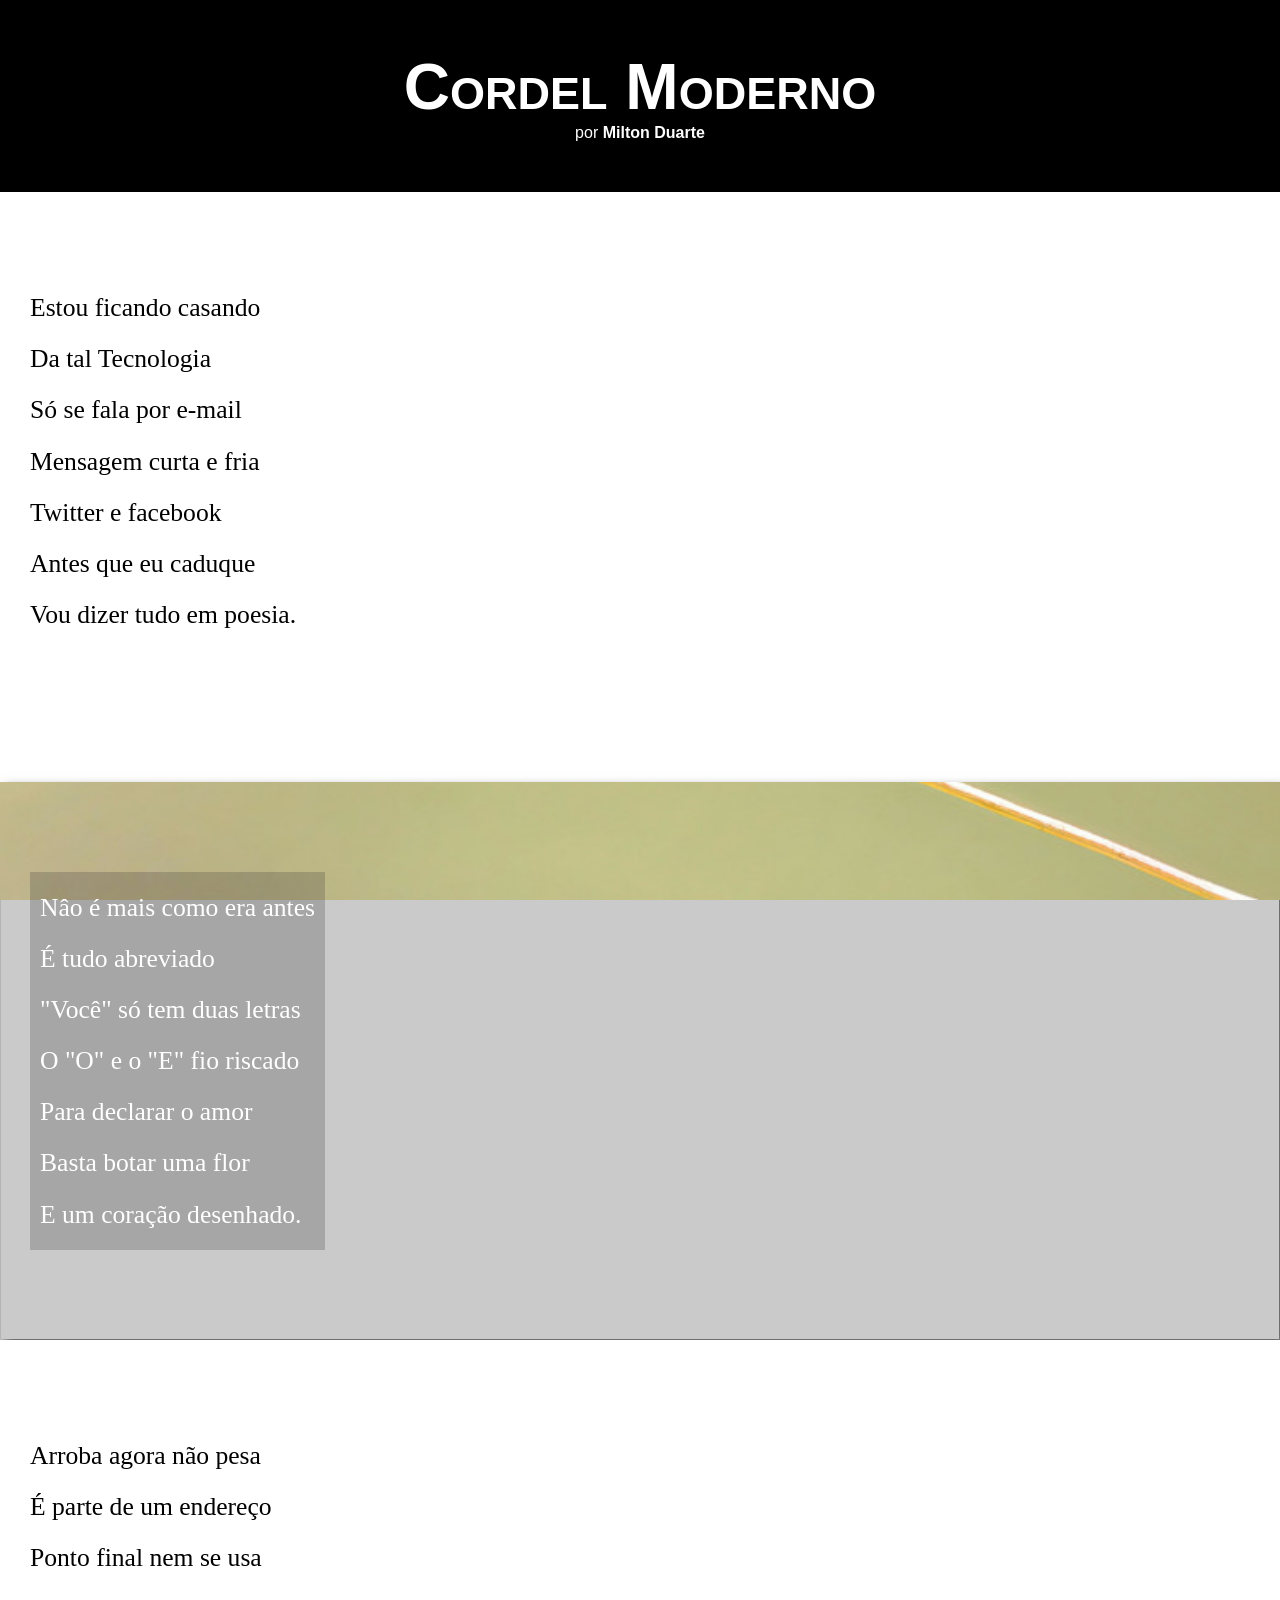
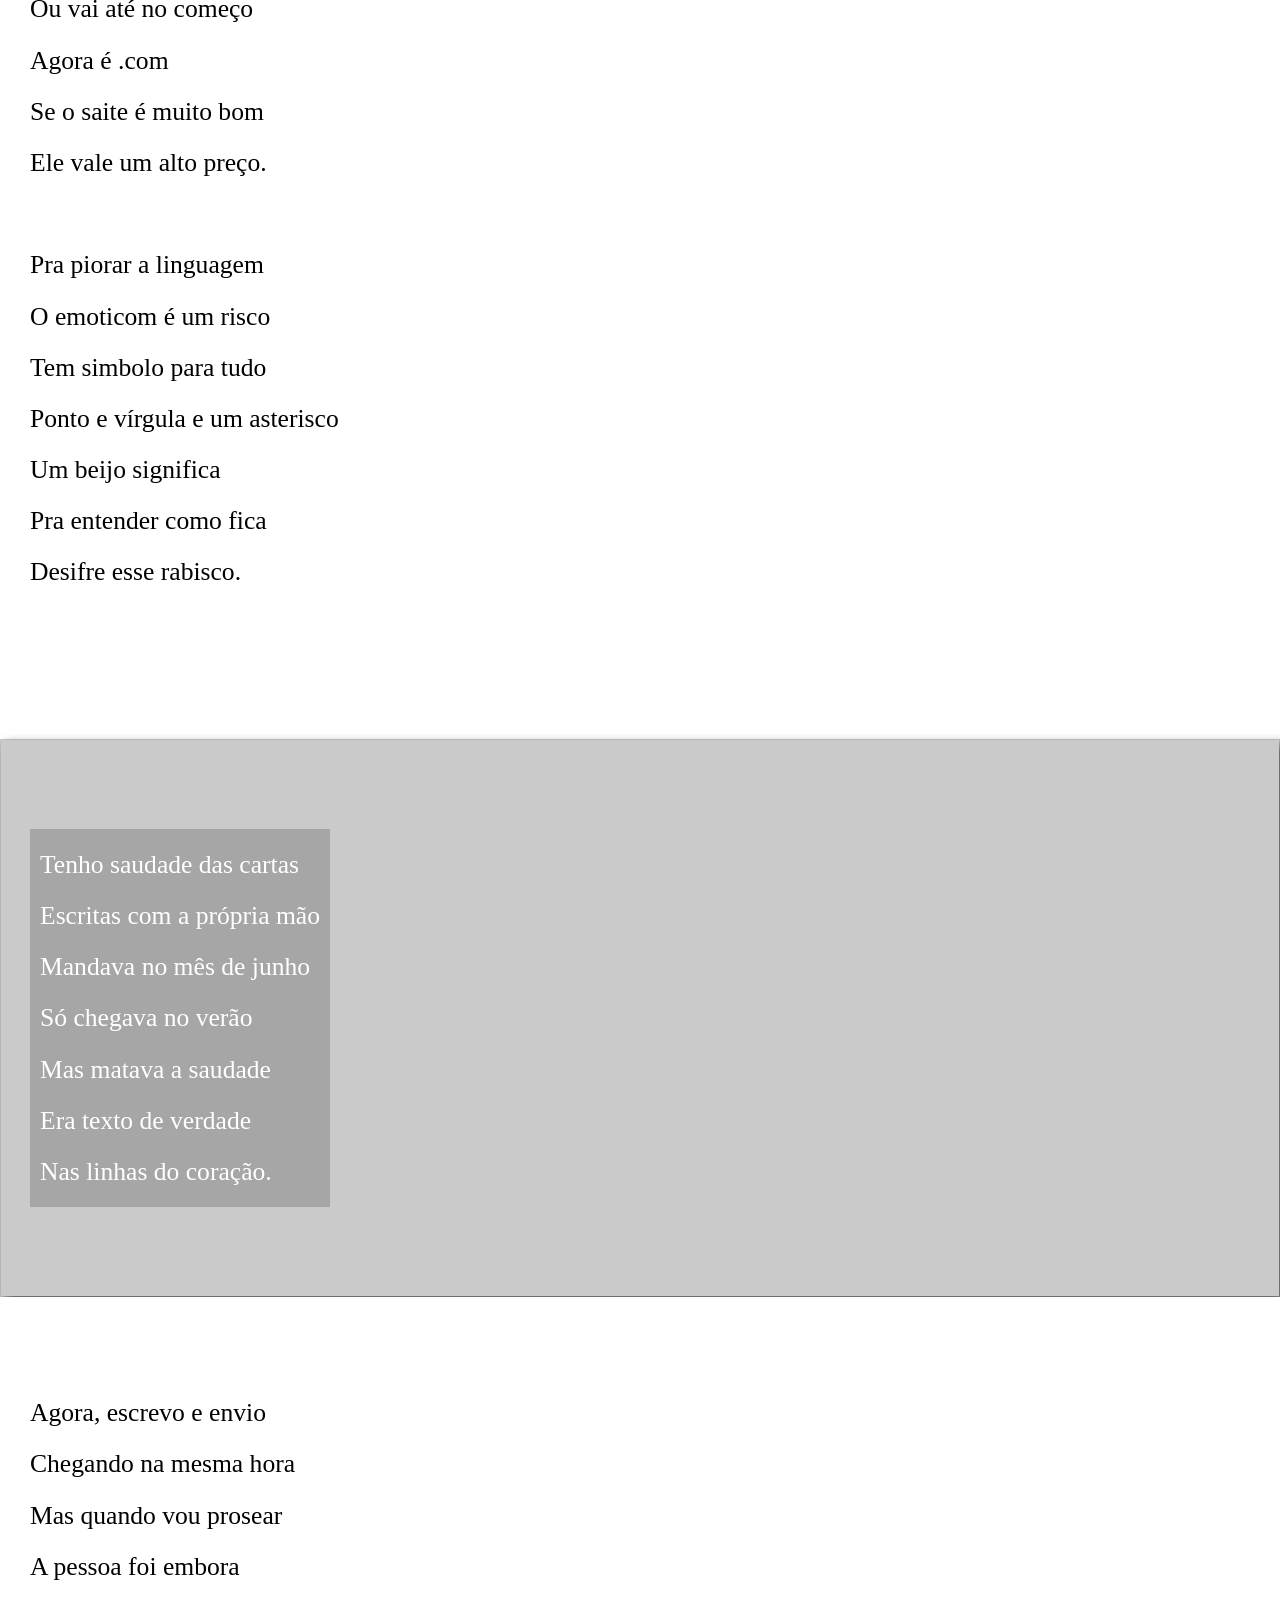
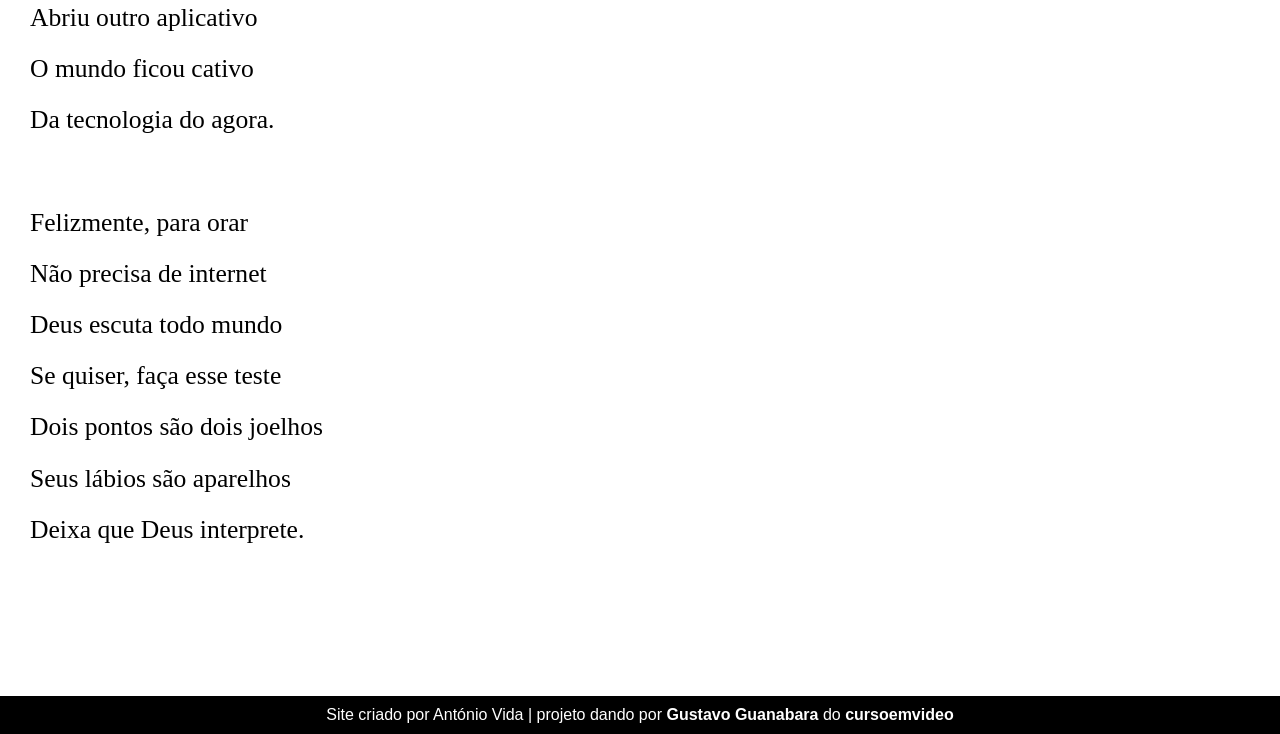
<file: Cordel Moderno/index.html>
<!DOCTYPE html>
<html lang="pt-br">
<head>
  <meta charset="UTF-8">
  <meta name="viewport" content="width=device-width, initial-scale=1.0">
  <title>Cordel moderno</title>
  <link rel="stylesheet" href="style.css">
</head>
<body>

  <header>
    <h1>Cordel Moderno</h1>
    <p>por <a href="https://www.recantosdasletras.com.br/poesia" target="_blank">Milton Duarte</a></p>
  </header>

  <section class="normal">
    <p>
      Estou ficando casando <br>
      Da tal Tecnologia <br>
      Só se fala por e-mail <br>
      Mensagem curta e fria <br>
      Twitter e facebook <br>
      Antes que eu caduque <br>
      Vou dizer tudo em poesia.
    </p>
  </section>

  <section class="imagem" id="img01">
    <p>
      Nâo é mais como era antes <br>
      É tudo abreviado <br>
      "Você" só tem duas letras <br>
      O "O" e o "E" fio riscado <br>
      Para declarar o amor <br>
      Basta botar uma flor <br>
      E um coração desenhado.
    </p>
  </section>

  <section class="normal">
    <p>
      Arroba agora não pesa <br>
      É parte de um endereço <br>
      Ponto final nem se usa <br>
      Ou vai até no começo <br>
      Agora é .com <br>
      Se o saite é muito bom <br>
      Ele vale um alto preço.
    </p>
    
    <p>
      Pra piorar a linguagem <br>
      O emoticom é um risco <br>
      Tem simbolo para tudo <br>
      Ponto e vírgula e um asterisco <br>
      Um beijo significa <br>
      Pra entender como fica <br>
      Desifre esse rabisco.
    </p>
  </section>

  <section class="imagem" id="img02">
    <p>
      Tenho saudade das cartas <br>
      Escritas com a própria mão <br>
      Mandava no mês de junho <br>
      Só chegava no verão <br>
      Mas matava a saudade <br>
      Era texto de verdade <br>
      Nas linhas do coração.
    </p>

  </section>

  <section class="normal">
    <p>
      Agora, escrevo e envio <br>
      Chegando na mesma hora <br>
      Mas quando vou prosear <br>
      A pessoa foi embora <br>
      Abriu outro aplicativo <br>
      O mundo ficou cativo <br>
      Da tecnologia do agora.
    </p>

   <p>
      Felizmente, para orar <br>
      Não precisa de internet <br>
      Deus escuta todo mundo <br>
      Se quiser, faça esse teste <br>
      Dois pontos são dois joelhos <br>
      Seus lábios são aparelhos <br>
      Deixa que Deus interprete.
   </p>
  </section>

  <footer>
    <p>Site criado por António Vida | projeto dando por <a href="https://www.gustavoguanabara.github.io">Gustavo Guanabara</a> do <a href="https://www.cursoemvideo.com" target="_blank">cursoemvideo</a></p>
  </footer>
</body>
</html>
</file>
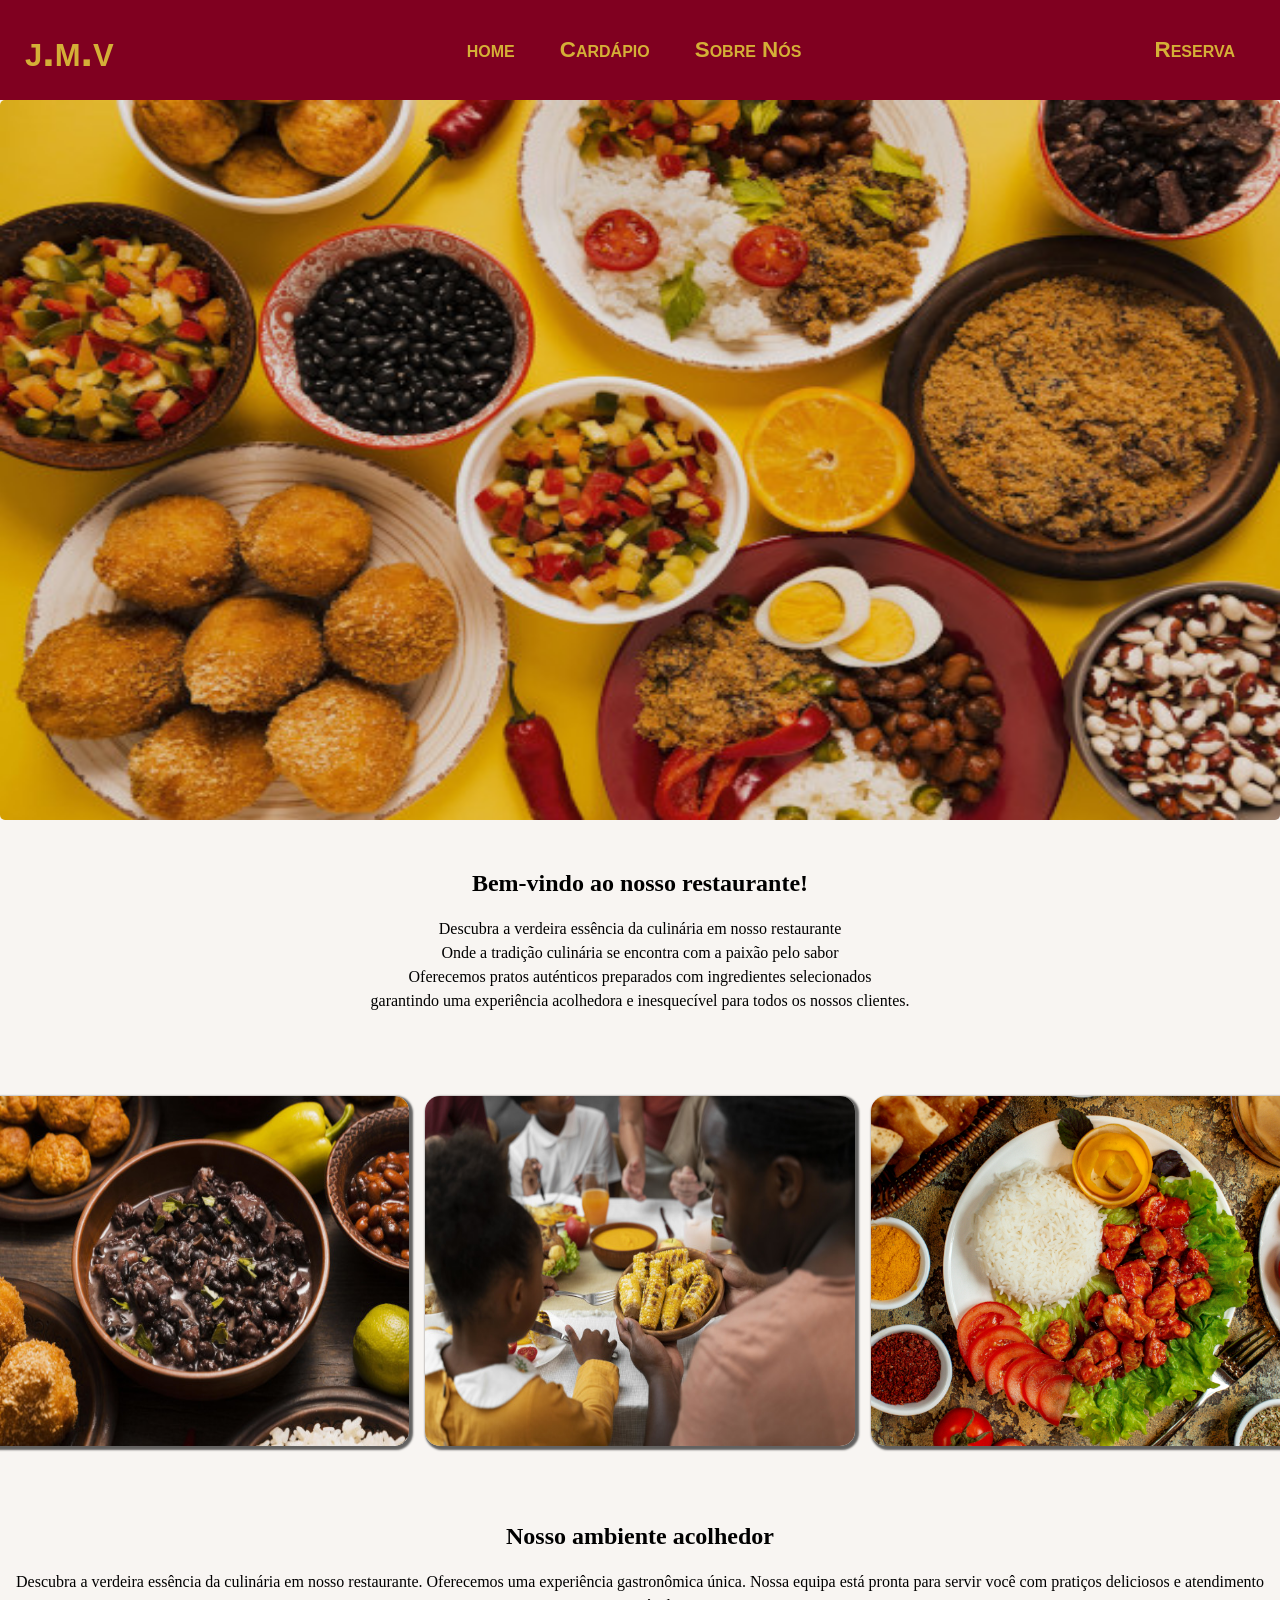
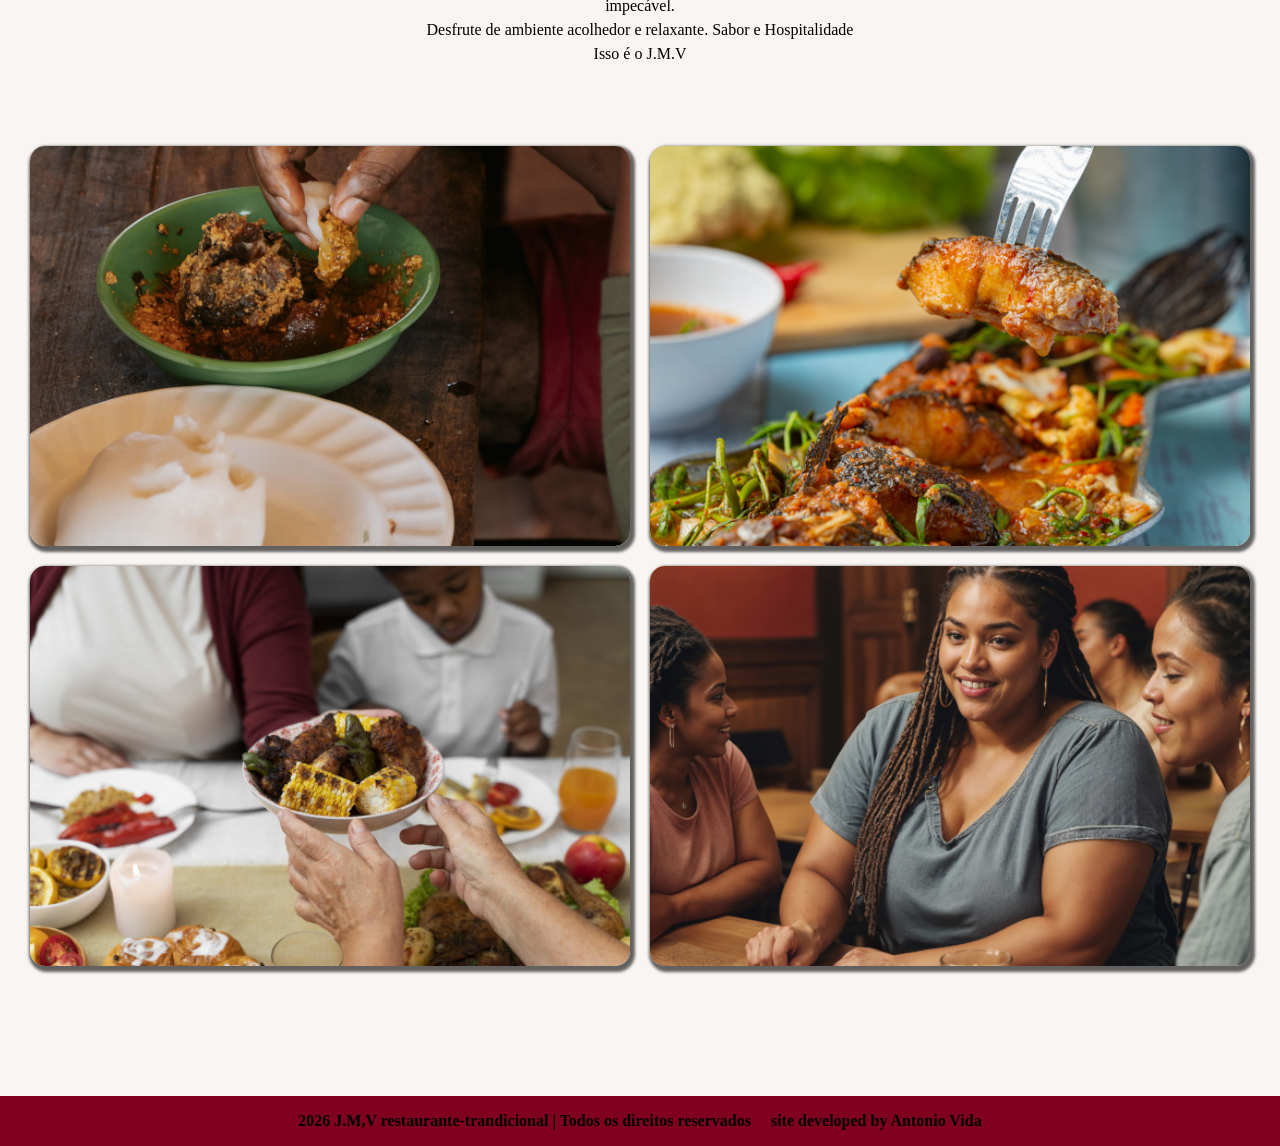
<file: trabalho de pt/estrutura/index-home.html>
<!DOCTYPE html>
<html lang="pt">
<head>
    <meta charset="UTF-8">
    <meta name="discription" content="restaurante j.j.v">
    <title>J.M.V restaurante tradicional</title>
    <link rel="shortcut icon" href="imagem/favicon.ico" type="image/x-icon">
    <link rel="stylesheet" href="estilo/estilo.css">
</head>

<body>
   <!-- NO header onde contem o nosso menu de navegacao -->
   <header>
      <div class="logo"><h1>j.m.v</h1></div>
     <nav>
         <ul>
            <li><a href="index-home.html" target="_blank"> home</a></li>
            <li><a href="index-cardapio.html" target="_blank">Cardápio</a></li>
            <li><a href="index-sobre.html" target="_blank">Sobre Nós</a></li>
         </ul>
     </nav>
     <div class="reserva">
         <a href="index-reserva.html" target="_blank">Reserva</a>
     </div>
   </header>
   
   <!-- imagem slide -->

   <div class="slide">
      <img src="imagem/imagem8.jpg" alt="">
   </div> 
  <!-- primeira sessao bem-vindo -->
   <section class="bem-vindo">   
      <div>
         <h1>
            Bem-vindo ao nosso restaurante!
         </h1>
         <p>
            Descubra a verdeira essência da culinária em nosso restaurante <br> Onde a tradição culinária se encontra com a paixão pelo sabor <br>
            Oferecemos pratos auténticos preparados com ingredientes selecionados <br>
            garantindo uma experiência acolhedora e inesquecível para todos os nossos clientes.
         </p>
      </div>
   </section>
<!-- segunda sessao imagens -->
   <section class="imagem1">
      <div class="img">
         <img src="imagem/imagem4.jpg" alt="">
         <img src="imagem/imagem1.jpg" alt="">
         <img src="imagem/imagem3.jpg" alt="">
      </div>
   </section>

   <section class="nosso-anbiente">
          <div>
            <h2>
               Nosso ambiente acolhedor
            </h2>
            <p>
               Descubra a verdeira essência da culinária em nosso restaurante.
               Oferecemos uma experiência gastronômica única.
               Nossa equipa está pronta para servir você com pratiços deliciosos e atendimento impecável. <br>
               Desfrute de ambiente acolhedor e relaxante.
               Sabor e Hospitalidade <br> Isso é o J.M.V
            </p>
         </div>
   </section>

   <section class="imagem2">
      
      <div class="img-4">
         <img src="imagem/imagem5.jpg" alt="">
      </div>
      <div class="img-4">
         <img src="imagem/1magem10.jpg" alt="">
      </div>
      <div class="img-4">
         <img src="imagem/imagem7.jpg" alt="">
      </div>
      <div class="img-4">
         <img src="imagem/imagem9.jpg" alt="">
      </div>
   
   </section>

   <section>

   </section>

   <footer>
     <p>2026 J.M,V restaurante-trandicional | Todos os direitos reservados</p>
     <p>site developed by Antonio Vida</p>
   </footer>
</body>
</html>
</file>
<file: Cordel Moderno/style.css>
:root {
  --fonte1: Verdana, Geneva, Tahoma, sans-serif;
  --fonte2: Monotype Corsiva;
}
* {
  margin: 0px;
  padding: 0px;
} 
html, body {
  min-height: 100hv;
  background-color: rgba(202, 202, 202, 0.959);
  font-family: var(--fonte1);
}
header {
  background-color: black;
  color: white;
  text-align: center;
}

header > h1 {
  padding-top: 50px;
  font-variant: small-caps;
  font-family: var(--fonte1);
  font-size: 5vw;

}

header > p {
  padding-bottom:50px ;
}

a {
  color: white;
  text-decoration: none;
  font-weight: bolder;
  font-size: 1em;
}

header a:hover, footer a:hover {
  text-decoration: underline;
}

section {
  padding-top: 10vh;
  padding-bottom: 10vh;
  line-height: 2em;
  padding-left: 30px;
  font-family: var(--fonte2);
  font-size: 1.6em;
}

section > p {
  padding-bottom: 2em;
}

section.normal{
  color: black;
  background-color: white;
}

section.imagem {
  color: white;
  background-color: rgb(82, 82, 82);
  background-attachment: fixed;
  box-shadow: 5px 5px 10px 0px rgba(0, 0, 0, 0.534) ;
}

section.imagem > p {
  display: inline-block;
  padding: 10px;
  background-color: rgba(53, 50, 50, 0.233);
  text-shadow: 1px 1px 1px 1px 5px black;
}

section#img01 {
  background-image: url(imagem/passaro.jpeg);
  background-size: 100% 100%;
  background-position: right right;

}

section#img02 {
  background-image: url(imagem/carta.jpg);
  background-size : 100% 100%;
  background-position: center right;

}

footer {
  background-color: black;
  text-align: center;
  color: white;
  padding-top: 10px;
  padding-bottom: 10px;

}
</file>
<file: trabalho de pt/estrutura/estilo/estilo.css>
@charset "UTF-8";

/* 
paleta de cores 

vinho principal- #800020
dourado #d4af37
fundo claro #f8f5f2
branco #ffffff
cinza input #cccccc
preto overlay rgba(0,0,0,0,6)

*/
*{
  margin: 0px;
  padding: 0px;
  box-sizing:border-box ;
}
body {
  scroll-behavior: smooth;
  background-color: #f8f5f2;
}
::-webkit-scrollbar{
  width: 0px;
  height: 0px;
}

header {
  width: 100vw;
  height: 100px;
  overflow: hidden;
  background-color:#800020 ;
  display: flex;
  position:sticky;
  top: 0;
  z-index: 9999;
  justify-content:space-between ;
  align-content: center;
  align-items: center;
  padding: 5px;
  font-family: Verdana, Geneva, Tahoma, sans-serif;
  font-size: 1.4em;
  font-weight: bold;
  font-style: normal;
  font-variant: small-caps;
  
}
a {
  text-decoration: none;
  color:#d4af37 ;
}

div.logo h1 {
  display: flex;
  align-items: center;
  color:#d4af37 ;
  gap: 10px;
  padding-left: 20px;
}

nav ul {
  display: flex;
  list-style: none;
  gap: 25px;
}

nav ul li  {
  display: block;
  border-radius: 10px;
  transition: .3s linear;
}
nav ul li a {
  display: block;
  padding: 10px;
  text-decoration: none;
  color: #d4af37;
}
nav ul li:hover{
  background-color: #f8f5f2;
  
}
div.reserva {
  padding-right: 20px;
  margin-right: 20px;
}
div.reserva:hover{
  border-radius: 5px;
  transition: .3s linear;
  background-color: #f8f5f2;
}

div.slide {
  display: flex;
  justify-content: center;
  align-content: center;
  width: 100%;
  height: 100%;
}
div.slide img {
  width: 100vw;
  height: 80vh;
  border-radius: 5px;
}
section {
  margin-top: 20px;
  margin-bottom:20px ;
  padding-top: 30px;
  padding-bottom: 30px;
  display: flex;
  justify-content: center;
  align-content: center;
  align-items: center
}

section.bem-vindo h1 {
  text-align: center;
  margin-bottom: 10px;
  padding-bottom: 10px;
}
section.bem-vindo p {
  font-family: Georgia, 'Times New Roman', Times, serif;
  text-align: center;
  line-height: 1.5em;
}

section.imagem1 div.img {
  display: grid;
  grid-template-columns: repeat(3,auto);
  justify-content: center;
  gap: 10px;
}
section.imagem1 div.img img {
  margin: 3px;
  width: 430px;
  height: 100%;
  border-radius: 15px;
  box-shadow: 2px 2px 2px 2px rgba(0, 0, 0, 0.603);
}
section.nosso-anbiente p {
  font-family: Georgia, 'Times New Roman', Times, serif;
  text-align: center;
  line-height: 1.5em;
}
section.nosso-anbiente h2 {
  text-align: center;
  margin-bottom: 10px;
  padding-bottom: 10px;
}
section.imagem2 {
  width: 100%;
  display: flex;
  flex-wrap: wrap;
  overflow: hidden;
  justify-content:center;
  align-content: center;
  align-items: center;
  gap:20px;
}
section.imagem2 div.img-4 {
  width: 600px;
  height: 400px;
  border-radius: 15px;
  cursor: pointer;
  
}
section.imagem2 div.img-4 img {
  width: 100%;
  height: 100%;
  overflow: hidden;
  object-fit: cover; 
  border-radius: 15px;
  transition: 400ms;
  box-shadow: 2px 3px 3px 3px rgba(0, 0, 0, 0.603);
}
section.imagem2 div.img-4 img:hover {
  transform: scale(1.1 ,1.1);
}

footer {
  height:50px ;
  display: flex;
  justify-content: center;
  align-content: center;
  align-items: center;
  background-color: #800020 ;
}
footer p {
  font-weight: bolder;
  font-family: 'Times New Roman', Times, serif;
  text-align: center;
  padding: 5px;
  margin: 5px;
}
</file>
